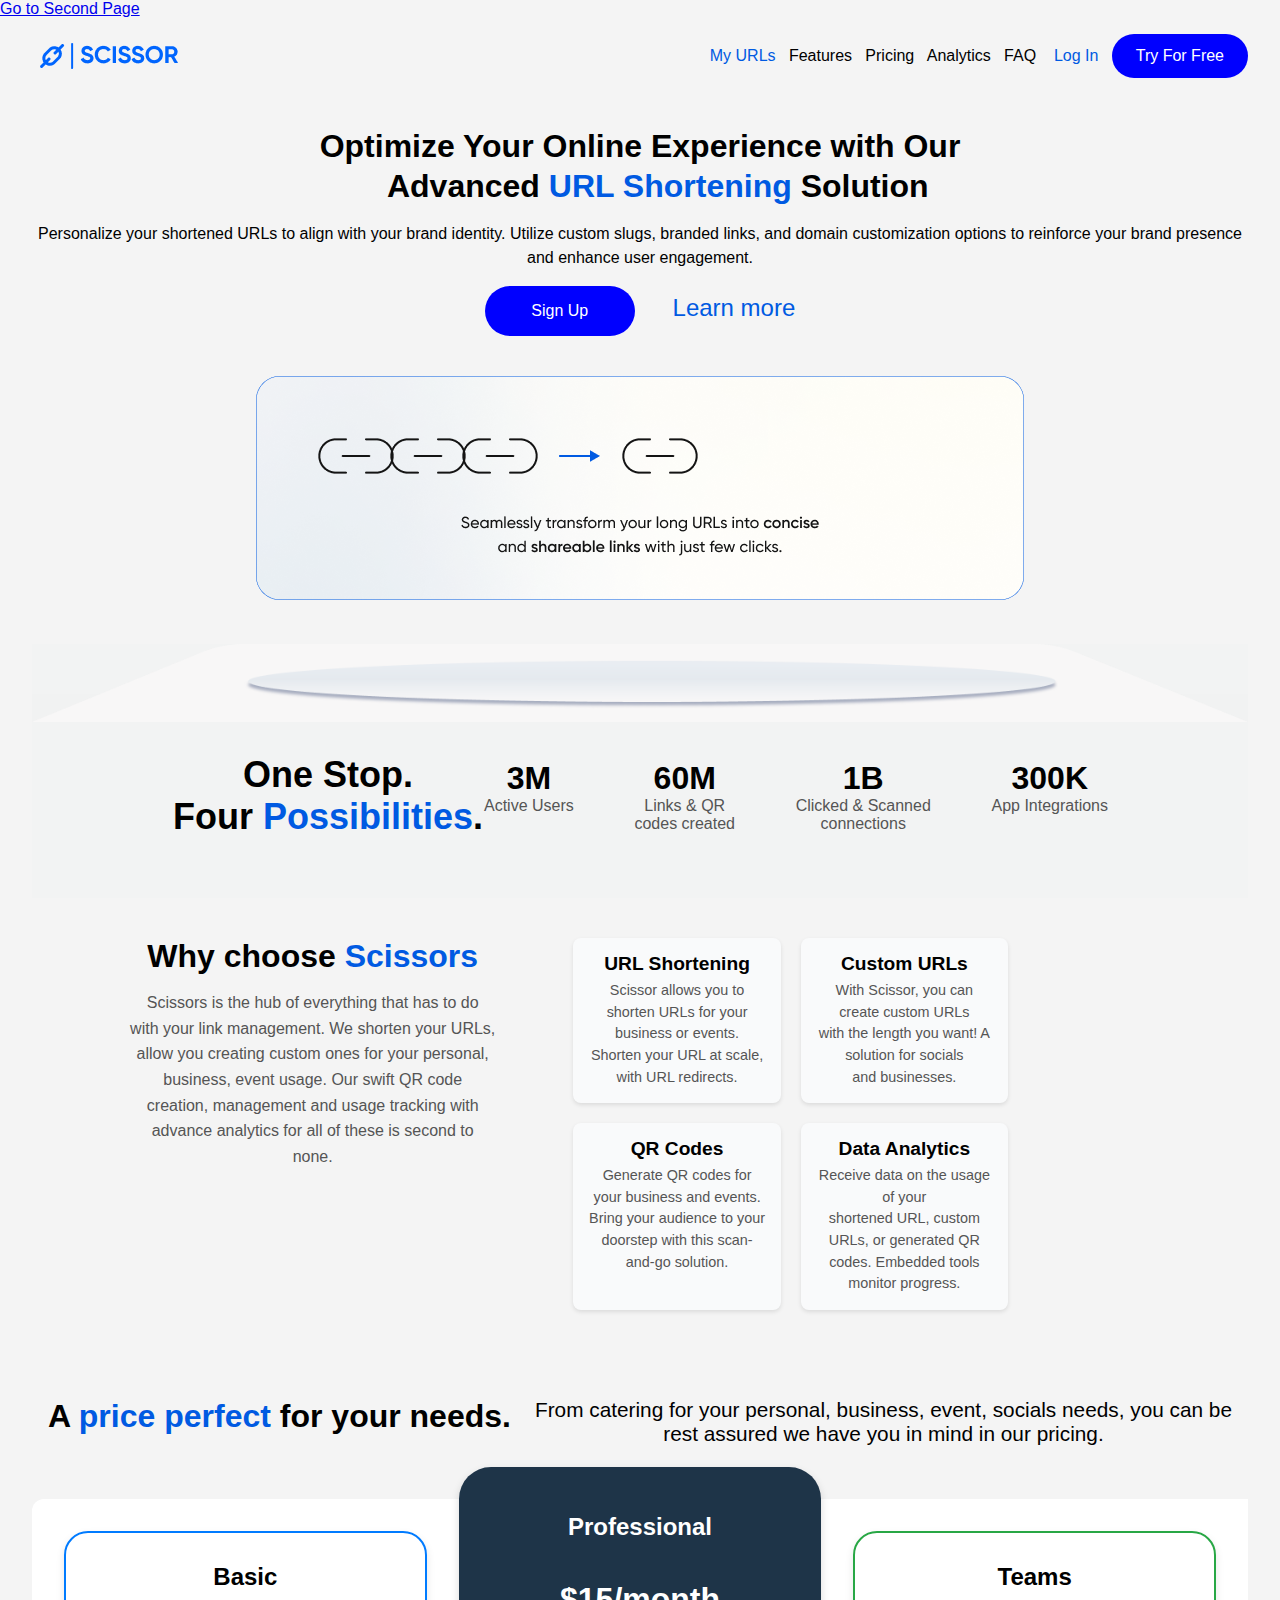
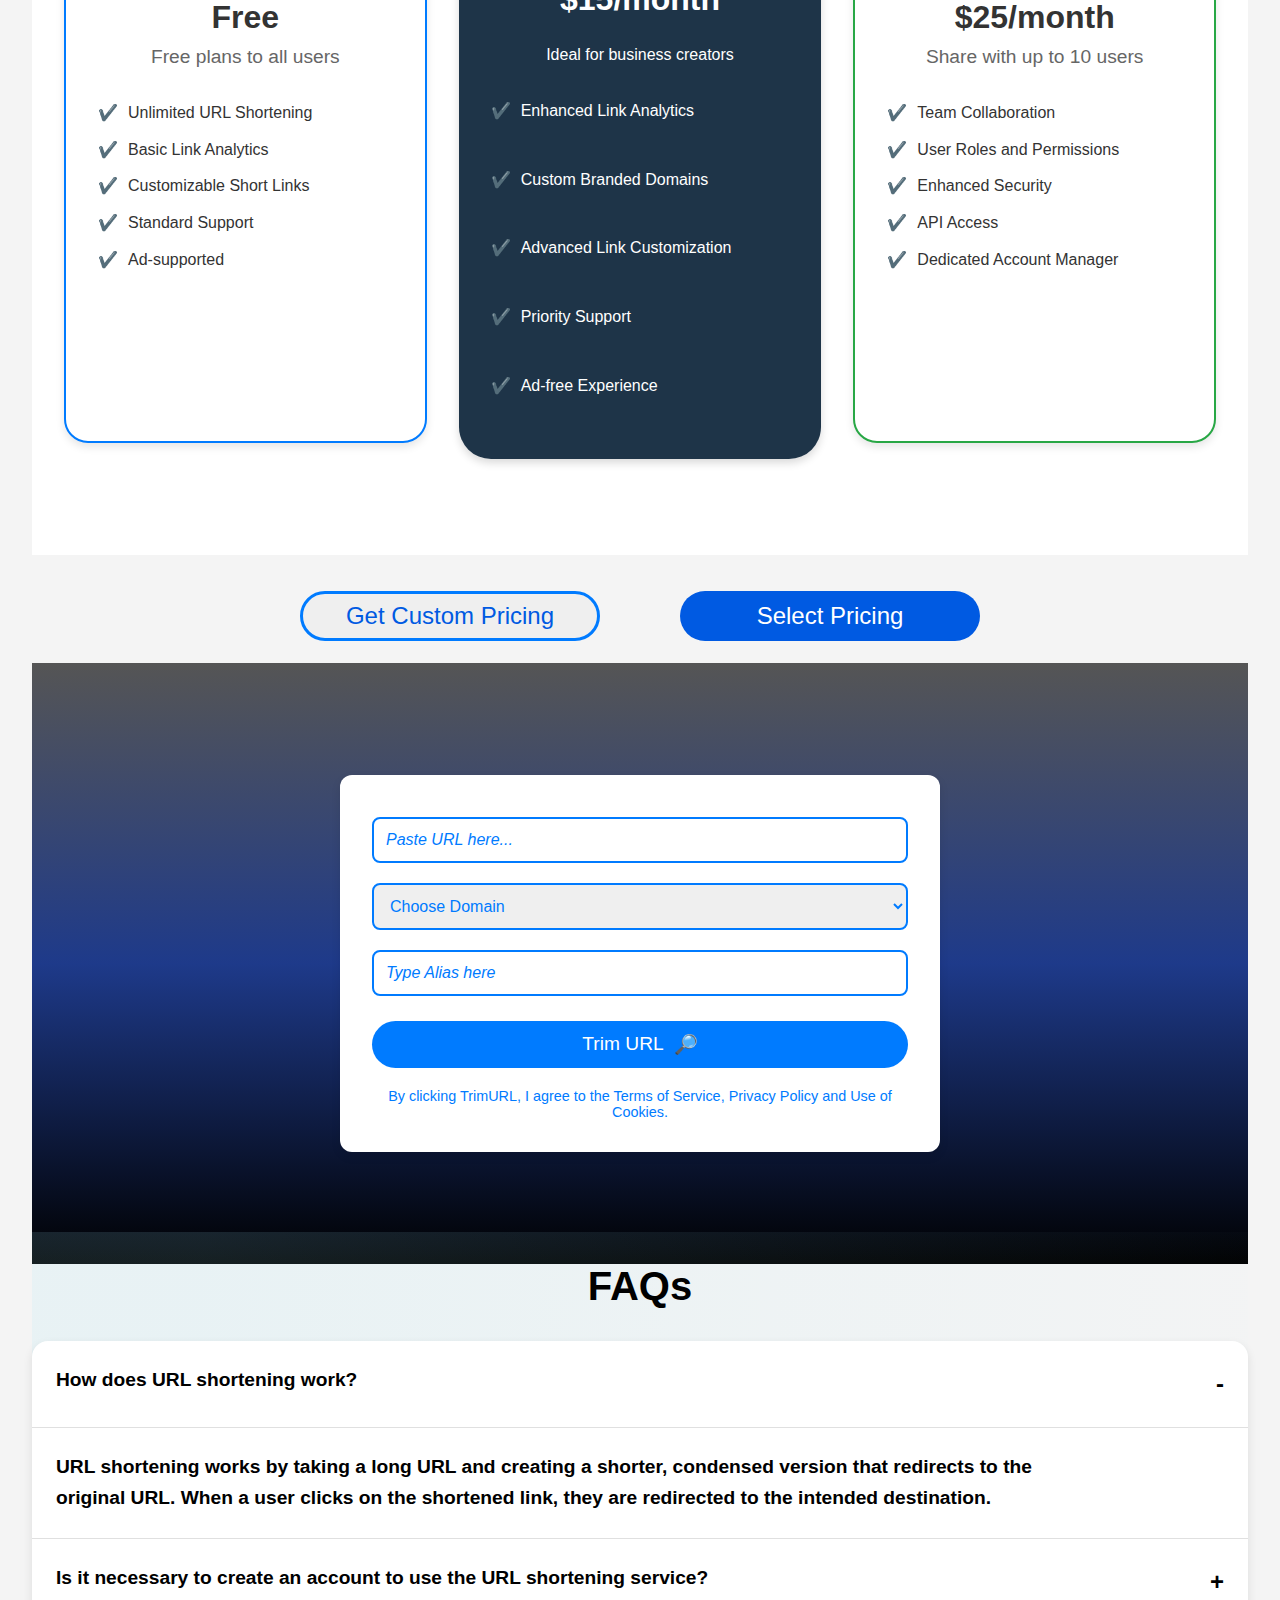
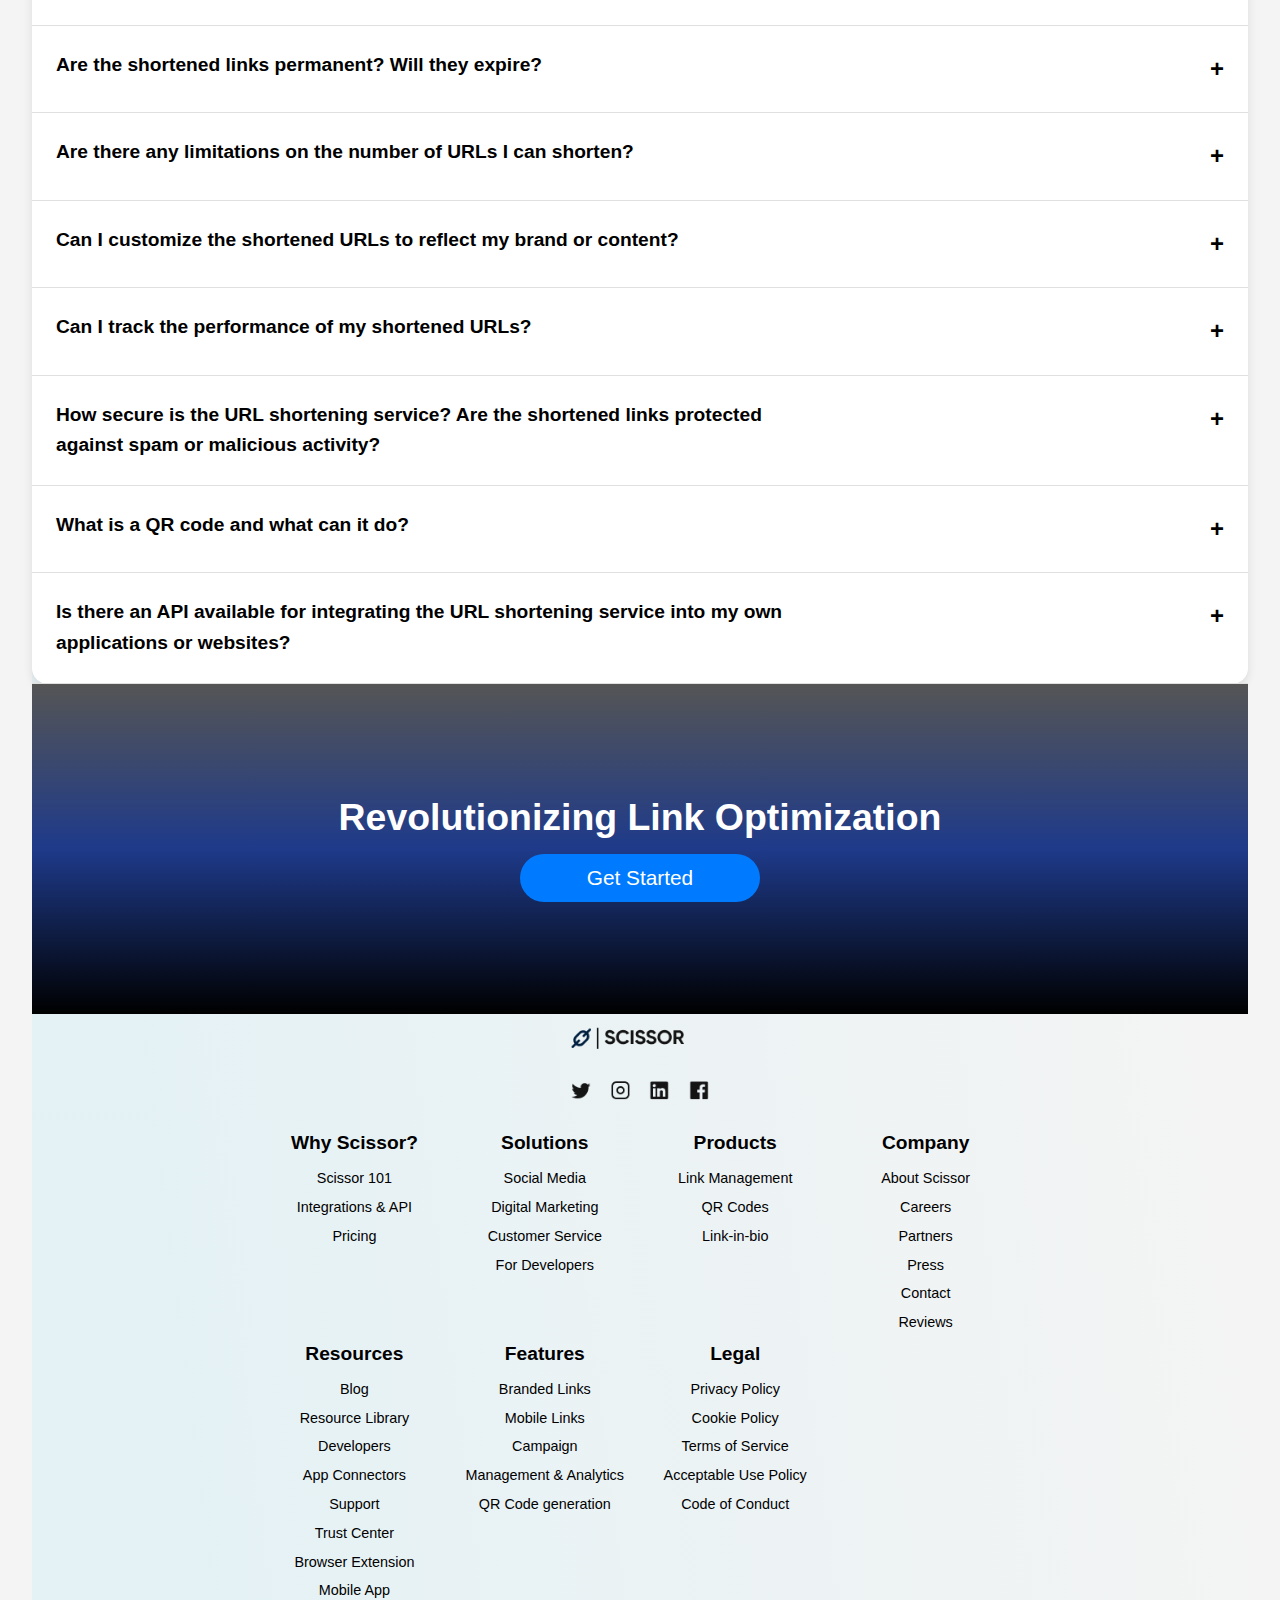
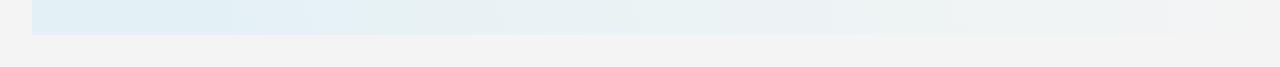
<file: index.html>
<!DOCTYPE html>
<html lang="en">
  <head>
    <meta charset="UTF-8" />
    <meta name="viewport" content="width=device-width, initial-scale=1.0" />
    <title>SCISSORS - ASSIGNMENT 6</title>
    <link rel="stylesheet" href="index.css" />

  </head>
  <body>
    <a href="wp.html">Go to Second Page</a>

    <header>
      <div class="header-section">
        <img src="LOGO.png" alt="Scissors Logo" />
        <p>
          <a href="#my-urls">My URLs</a> &nbsp; Features &nbsp; Pricing &nbsp; 
          Analytics &nbsp; FAQ &nbsp;&nbsp;
          <a href="#login">Log In</a> &nbsp;
          <button>Try For Free</button>
        </p>
      </div>
    </header>
    
    <main>
      <div class="hero-section">
        <h1>
          Optimize Your Online Experience with Our <br />
          &nbsp;&nbsp;&nbsp;&nbsp;Advanced
          <a href="">URL Shortening</a> Solution
        </h1>
        <div class="sub-paragraph">
          <p>
            Personalize your shortened URLs to align with your brand identity.
            Utilize custom slugs, branded links, and domain customization
            options to reinforce your brand presence and enhance user
            engagement.
          </p>
        </div>
        <div class="register">
          <button>Sign Up</button>
          <a href=""> &nbsp;&nbsp; &nbsp;&nbsp;Learn more</a>
        </div>
        <div class="frame">
          <img src="Frame 29546.png" alt="description-image" />
        </div>
        <div class="vector-image">
          <img src="Group 3.png" alt="vector" />
        </div>
        <div class="activity-container">
          <div class="possibility">
            <h2>
              One Stop. <br />
              Four <span>Possibilities</span>.
            </h2>
          </div>

          <div class="details">
            <div class="stat">
              <h2 class="number">3M</h2>
              <p class="label">Active Users</p>
            </div>

            <div class="stat">
              <h2 class="number">60M</h2>
              <p class="label">
                Links & QR <br />
                codes created
              </p>
            </div>

            <div class="stat">
              <h2 class="number">1B</h2>
              <p class="label">
                Clicked & Scanned <br />
                connections
              </p>
            </div>

            <div class="stat">
              <h2 class="number">300K</h2>
              <p class="label">App Integrations</p>
            </div>
          </div>
        </div>
        <div class="reason">
          <div class="why-scissors">
            <h3>Why choose <span>Scissors</span></h3>
            <p>
              Scissors is the hub of everything that has to do <br />
              with your link management. We shorten your URLs, <br />
              allow you creating custom ones for your personal, <br />
              business, event usage. Our swift QR code <br />
              creation, management and usage tracking with <br />advance
              analytics for all of these is second to <br />none.
            </p>
          </div>
          <div class="stacked-items">
            <div class="stacked-item">
              <div class="stacked-item-content">
                <h3>URL Shortening</h3>
                <p>
                  Scissor allows you to shorten URLs for your <br />
                  business or events. Shorten your URL at scale, <br />
                  with URL redirects.
                </p>
              </div>
            </div>

            <div class="stacked-item">
              <div class="stacked-item-content">
                <h3>Custom URLs</h3>
                <p>
                  With Scissor, you can create custom URLs <br />
                  with the length you want! A solution for socials <br />
                  and businesses.
                </p>
              </div>
            </div>

            <div class="stacked-item">
              <div class="stacked-item-content">
                <h3>QR Codes</h3>
                <p>
                  Generate QR codes for your business and events. <br />
                  Bring your audience to your <br />
                  doorstep with this scan-and-go solution.
                </p>
              </div>
            </div>

            <div class="stacked-item">
              <div class="stacked-item-content">
                <h3>Data Analytics</h3>
                <p>
                  Receive data on the usage of your <br />
                  shortened URL, custom URLs, or generated QR <br />
                  codes. Embedded tools monitor progress.
                </p>
              </div>
            </div>
          </div>
        </div>
        <div class="pricing">
          <h3>A <span>price perfect </span>for your needs.</h3>
          <p>
            From catering for your personal, business, event, socials needs, you
            can be <br />
            rest assured we have you in mind in our pricing.
          </p>
        </div>
        <div class="payment-plan">
          <div class="basic">
            <p class="payment-title">Basic</p>
            <h3 class="payment-price">Free</h3>
            <p class="payment-description">Free plans to all users</p>
            <ul class="list">
              <li>Unlimited URL Shortening</li>
              <li>Basic Link Analytics</li>
              <li>Customizable Short Links</li>
              <li>Standard Support</li>
              <li>Ad-supported</li>
            </ul>
          </div>

          <div class="professional">
            <p class="payment-title">Professional</p>
            <h3>$15/month</h3>
            <p>Ideal for business creators</p>
            <ul class="list">
              <li>Enhanced Link Analytics</li>
              <li>Custom Branded Domains</li>
              <li>Advanced Link Customization</li>
              <li>Priority Support</li>
              <li>Ad-free Experience</li>
            </ul>
          </div>

          <div class="teams">
            <p class="payment-title">Teams</p>

            <h3 class="payment-price">$25/month</h3>

            <p class="payment-description">Share with up to 10 users</p>

            <ul class="list">
              <li>Team Collaboration</li>
              <li>User Roles and Permissions</li>
              <li>Enhanced Security</li>
              <li>API Access</li>
              <li>Dedicated Account Manager</li>
            </ul>
          </div>
        </div>
        <div class="purchase-button">
          <div class="custom">
            <button>Get Custom Pricing</button>
          </div>
          <div class="select">
            <button>Select Pricing</button>
          </div>
        </div>
        <div class="dark-section">
          <div class="url-container">
            <input
              type="url"
              class="url-input"
              placeholder="Paste URL here..."
            />
            <select class="domain-select">
              <option>Choose Domain</option>
            </select>
            <input
              type="text"
              class="alias-input"
              placeholder="Type Alias here"
            />
            <button class="trim-button">
              Trim URL <span class="icon">&#x1F50E;</span>
            </button>
            <p class="terms">
              By clicking TrimURL, I agree to the
              <a href="#">Terms of Service</a>,
              <a href="#">Privacy Policy</a> and Use of Cookies.
            </p>
          </div>
        </div>
        <div class="faq-section">
          <h2 class="faq-title">FAQs</h2>
          <div class="faq-container">
            <div class="faq-item">
              <button class="faq-question">
                How does URL shortening work?
                <span class="faq-icon">-</span>
              </button>
            </div>
            <div class="faq-item">
              <button class="faq-question">
                URL shortening works by taking a long URL and creating a
                shorter, condensed version that redirects to the <br />
                original URL. When a user clicks on the shortened link, they are
                redirected to the intended destination.
              </button>
            </div>

            <div class="faq-item">
              <button class="faq-question">
                Is it necessary to create an account to use the URL shortening
                service?
                <span class="faq-icon">+</span>
              </button>
            </div>
            <div class="faq-item">
              <button class="faq-question">
                Are the shortened links permanent? Will they expire?
                <span class="faq-icon">+</span>
              </button>
            </div>
            <div class="faq-item">
              <button class="faq-question">
                Are there any limitations on the number of URLs I can shorten?
                <span class="faq-icon">+</span>
              </button>
            </div>
            <div class="faq-item">
              <button class="faq-question">
                Can I customize the shortened URLs to reflect my brand or
                content?
                <span class="faq-icon">+</span>
              </button>
            </div>
            <div class="faq-item">
              <button class="faq-question">
                Can I track the performance of my shortened URLs?
                <span class="faq-icon">+</span>
              </button>
            </div>
            <div class="faq-item">
              <button class="faq-question">
                How secure is the URL shortening service? Are the shortened
                links protected <br />
                against spam or malicious activity?
                <span class="faq-icon">+</span>
              </button>
            </div>
            <div class="faq-item">
              <button class="faq-question">
                What is a QR code and what can it do?
                <span class="faq-icon">+</span>
              </button>
            </div>
            <div class="faq-item">
              <button class="faq-question">
                Is there an API available for integrating the URL shortening
                service into my own <br />
                applications or websites?
                <span class="faq-icon">+</span>
              </button>
            </div>
          </div>
        </div>
        <div class="get-started">
          <div class="get-started-header">
            <h3>Revolutionizing Link Optimization</h3>
          </div>
          <div class="click-me">
            <button>Get Started</button>
          </div>
        </div>
        <footer>
          <!-- Image on the top left -->
          <img src="Frame 1000001714.png" alt="socials" />

          <div class="footer">
            <div class="footer-top">
              <div class="footer-column">
                <h4>Why Scissor?</h4>
                <ul>
                  <li>Scissor 101</li>
                  <li>Integrations & API</li>
                  <li>Pricing</li>
                </ul>
              </div>
              <div class="footer-column">
                <h4>Solutions</h4>
                <ul>
                  <li>Social Media</li>
                  <li>Digital Marketing</li>
                  <li>Customer Service</li>
                  <li>For Developers</li>
                </ul>
              </div>
              <div class="footer-column">
                <h4>Products</h4>
                <ul>
                  <li>Link Management</li>
                  <li>QR Codes</li>
                  <li>Link-in-bio</li>
                </ul>
              </div>
              <div class="footer-column">
                <h4>Company</h4>
                <ul>
                  <li>About Scissor</li>
                  <li>Careers</li>
                  <li>Partners</li>
                  <li>Press</li>
                  <li>Contact</li>
                  <li>Reviews</li>
                </ul>
              </div>
            </div>

            <div class="footer-bottom">
              <div class="footer-column">
                <h4>Resources</h4>
                <ul>
                  <li>Blog</li>
                  <li>Resource Library</li>
                  <li>Developers</li>
                  <li>App Connectors</li>
                  <li>Support</li>
                  <li>Trust Center</li>
                  <li>Browser Extension</li>
                  <li>Mobile App</li>
                </ul>
              </div>
              <div class="footer-column">
                <h4>Features</h4>
                <ul>
                  <li>Branded Links</li>
                  <li>Mobile Links</li>
                  <li>Campaign</li>
                  <li>Management & Analytics</li>
                  <li>QR Code generation</li>
                </ul>
              </div>
              <div class="footer-column">
                <h4>Legal</h4>
                <ul>
                  <li>Privacy Policy</li>
                  <li>Cookie Policy</li>
                  <li>Terms of Service</li>
                  <li>Acceptable Use Policy</li>
                  <li>Code of Conduct</li>
                </ul>
              </div>
            </div>
          </div>
        </footer>
      </div>
    </main>
  </body>
</html>
</file>
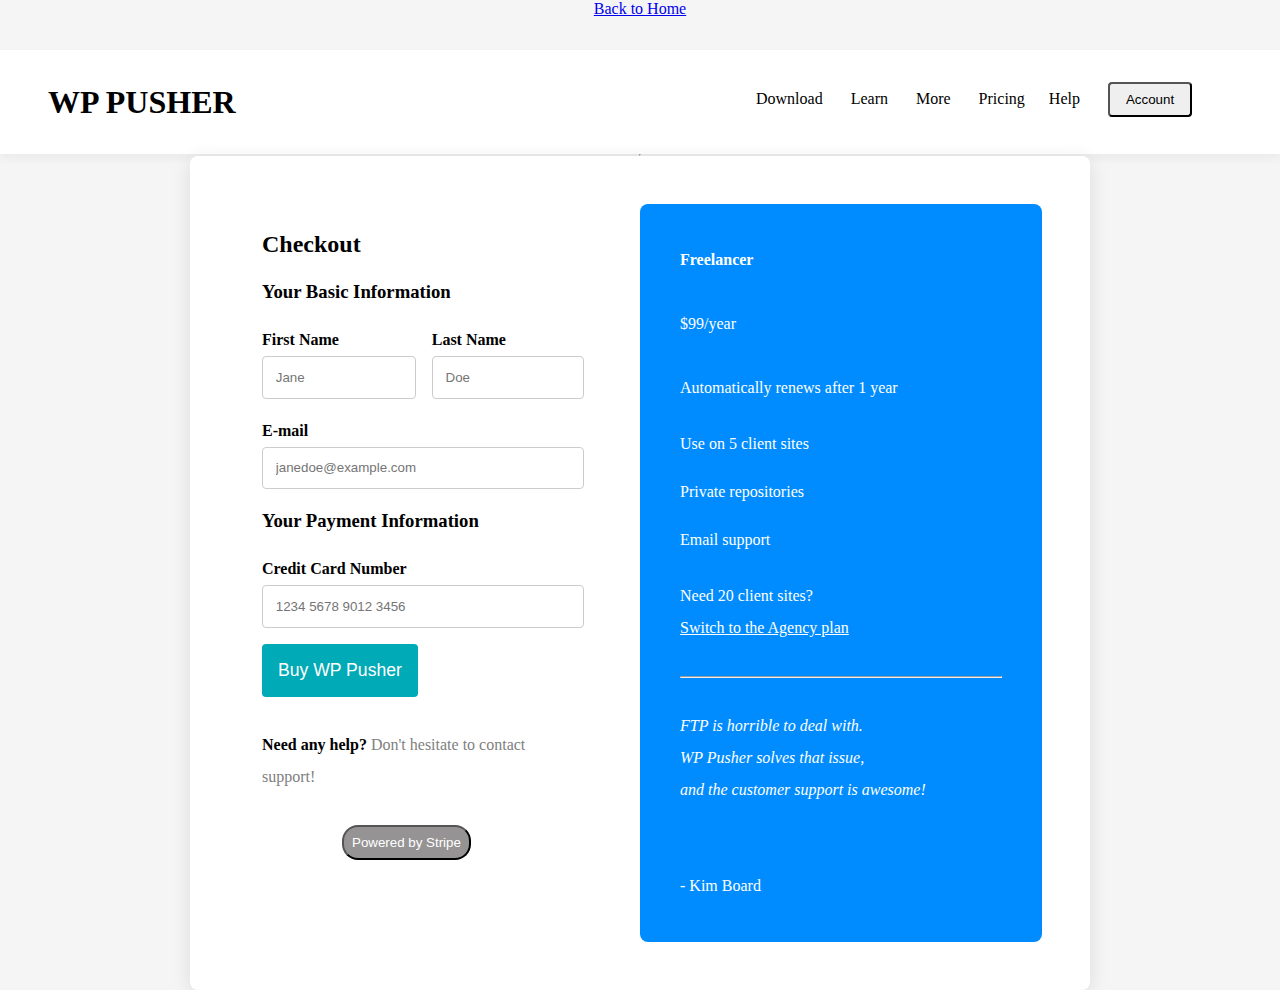
<file: wp.html>
<!DOCTYPE html>

<html lang="en">
  <head>
    <meta charset="UTF-8" />

    <meta name="viewport" content="width=device-width, initial-scale=1.0" />

    <title>WP-PUSHER -ASSIGNMENT 5</title>
  </head>

  <link rel="stylesheet" href="wp.css" />

  <body>
    <a href="index.html">Back to Home</a>

    <header class="pusher-header">
      <h1>WP PUSHER</h1>

      <p>
        Download &nbsp; &nbsp; &nbsp; Learn &nbsp; &nbsp; &nbsp; More &nbsp;
        &nbsp; &nbsp; Pricing &nbsp;&nbsp; &nbsp; Help &nbsp; &nbsp; &nbsp;

        <button>Account</button>
      </p>
    </header>

    <hr />

    <section class="container">
      <section class="container1">
        <h2>Checkout</h2>

        <div class="checkout">
          <h3>Your Basic Information</h3>

          <div class="info">
            <div>
              <label for="firstname">First Name</label>

              <input type="text" name="firstname" placeholder="Jane" required />
            </div>

            <div>
              <label for="lastname">Last Name</label>

              <input type="text" name="lastname" placeholder="Doe" required />
            </div>
          </div>

          <p>
            <label for="email">E-mail</label>

            <input
              type="email"
              name="email"
              placeholder="janedoe@example.com"
              required
            />
          </p>

          <h3>Your Payment Information</h3>

          <p>
            <label for="card-number">Credit Card Number</label>

            <input
              type="text"
              id="card-number"
              name="card-number"
              placeholder="1234 5678 9012 3456"
              maxlength="19"
              required
            />
          </p>

          <button class="wp-button">Buy WP Pusher</button>

          <br />

          <br />

          <p>
            <strong>Need any help? </strong
            ><span
              >Don't hesitate to contact <br />

              support!</span
            >
          </p>

          <br />

          <button class="stripe-button">Powered by Stripe</button>
        </div>
      </section>

      <section class="divider">
        <h4>Freelancer</h4>

        <br />

        <p>
          $99/year<br />
          <br />Automatically renews after 1 year
        </p>

        <ul>
          <li>Use on 5 client sites</li>

          <li>Private repositories</li>

          <li>Email support</li>
        </ul>

        <p>
          Need 20 client sites? <br />

          <a href="#">Switch to the Agency plan</a>
        </p>

        <br />

        <hr />

        <br />

        <p class="italic">
          FTP is horrible to deal with. <br />

          WP Pusher solves that issue, <br />

          and the customer support is awesome!
        </p>

        <br /><br />

        <p>- Kim Board</p>
      </section>
    </section>
  </body>
</html>
</file>
<file: index.css>
* {
  margin: 0;
  padding: 0;
  box-sizing: border-box;
}
body{
  font-family: 'Arial', sans-serif; 
  background-color: #f4f4f4;
}
body, html{
  overflow-x: hidden;
}
header {
  display: flex;
  justify-content: space-between;
  align-items: center;
  padding: 1rem 2rem;
  flex-wrap: wrap;
}
.header-section {
  display: flex;
  align-items: center;
  justify-content: space-between;
  flex-wrap: wrap;
  width: 100%;
}
.header-section p{
  margin-left: auto;
 
}
.header-section a {
  text-decoration: none;
  color: #005ae2;
}
.header-section button {
  border-radius: 2rem;
  background-color: blue;
  color: white;
  padding: 0.8rem 1.5rem;
  border: none;
  font-size: 1rem;
  cursor: pointer;
}
.header-section button:hover{
  background-color: rgb(240, 244, 255);
  color: rgb(182, 186, 238);
}
.hero-section {
  text-align: center;
  padding: 2rem;
}
.hero-section h1 {
  font-size: 2rem;
  line-height: 2.5rem;
}

.hero-section h1 a {
  text-decoration: none;
  color: #005ae2;
}

.sub-paragraph {
  font-size: 1rem;
  line-height: 1.5rem;
  margin: 1rem 0;
}
.register button {
  border-radius: 2rem;
  background-color: blue;
  color: white;
  width: 150px;
  height: 50px;
  border: none;
  font-size: 1rem;
  cursor: pointer;
  display: inline-block;
}
.register button:hover{
  background-color: rgb(240, 244, 255);
  color: rgb(182, 186, 238);
}
.register a {
  text-decoration: none;
  color: #005ae2;
  font-size: 1.5rem;
}
.frame {
  max-width: 100%;
  top: 631px;
  left: 434px;
  padding: 40px 60px 40px 60px;
  gap: 16px;
  border-radius: 24px 0px 0px 0px;
  border: 0.5px 0px 0px 0px;
}
.frame img{
  max-width: 100%;
  height: auto;
}
  
.vector-image img{
  max-width: 100%;
  height: auto;
  top: 931px;
  background-color: rgba(238, 241, 241, 0.301);
}

.activity-container {
  width: 100%;  
  padding: 60px 140px;
  display: flex;
  flex-direction: row;
  justify-content: space-between;
  align-items: center;
  background-color: rgba(238, 241, 241, 0.3);
  margin: 0 auto;
  margin-top: -32px;
}

.possibility {
  flex: 1;
  font-size: 1.5rem;
}

.possibility h2 span {
  color: #005ae2;
}

.details {
  flex: 2;
  display: flex;
  gap: 2rem;
  justify-content: space-between;
}

.stat {
  display: flex;
  flex-direction: column;
  align-items: center;
}

.number {
  font-size: 2rem;
  font-weight: bold;
  color: #000;
}

.label {
  font-size: 1rem;
  color: #555;
  text-align: center;
}
.reason {
  display: flex;
  flex-wrap: wrap;
  justify-content: space-between;
  align-items: flex-start;
  padding: 40px;
  gap: 20px;
  padding-right: 15rem;
  width: 100%;
}


.why-scissors {
  flex: 1 1 50%;
  margin-bottom: 20px;
}

.why-scissors h3 {
  font-size: 2rem;
  font-weight: bold;
  color: #000;
  margin-bottom: 15px;
}

.why-scissors h3 span {
  color: #005ae2;
}

.why-scissors p {
  line-height: 1.6;
  color: #555;
  font-size: 1rem;
}

.stacked-items {
  flex: 1 1 45%;
  display: flex;
  flex-wrap: wrap;
  gap: 20px;
}

.stacked-item {
  display: flex;
  align-items: flex-start;
  gap: 15px;
  background-color: #f9fafb;
  padding: 15px;
  border-radius: 8px;
  box-shadow: 0 2px 4px rgba(0, 0, 0, 0.1);
  width: calc(50% - 10px);
}

.stacked-item-content {
  flex: 1;
}

.stacked-item-content h3 {
  font-size: 1.2rem;
  font-weight: bold;
  margin-bottom: 5px;
}

.stacked-item-content p {
  font-size: 0.9rem;
  color: #555;
  line-height: 1.5;
}
.pricing {
  text-align: center;
  margin: 3rem 1rem;
  display: flex;
  flex-wrap: wrap;
  justify-content: space-between;
  gap: 20px;
}
.pricing-item {
  flex: 1 1 30%; 
  margin: 10px;
  box-sizing: border-box;
}
.pricing h3 {
  font-size: 2rem;
  margin-bottom: 1rem;
}
.pricing h3 span {
  color: #005ae2;
}
.pricing p {
  font-size: 1.3rem;
}
.payment-plan {
  display: flex;
  justify-content: space-between;
  align-items: flex-start;
  gap: 2rem;
  padding: 2rem;
  margin: 3rem auto;
  background-color: white;
  max-width: 100%;
  border-radius: 12px 0px 0px 0px;
}
.basic,
.professional,
.teams {
  flex: 1 1 300px;
  padding: 1.5rem;
  border-radius: 1.5rem;
  background-color: white;
  text-align: center;
  box-shadow: 0px 4px 8px rgba(0, 0, 0, 0.1);
  transition: transform 0.3s ease;
  min-height: 32rem;
}

.basic:hover,
.professional:hover,
.teams:hover {
  transform: scale(1.05);
}
.payment-title {
  font-size: 1.5rem;
  font-weight: bold;
  margin-bottom: 1rem;
}

.payment-price {
  font-size: 2rem;
  font-weight: 700;
  margin-bottom: 1rem;
  color: #333;
}

.payment-description {
  font-size: 1.2rem;
  color: #666;
  margin-bottom: 2rem;
}

.list {
  list-style: none;
  padding: 0;
  margin: 0;
  text-align: left;
}

.list li {
  font-size: 1rem;
  color: #333;
  margin-bottom: 0.8rem;
  display: flex;
  align-items: center;
  gap: 10px;
}

.list li::before {
  content: "✔️";
  color: #007bff;
  font-size: 1rem;
}

.basic {
  width: 379px;
  height: 455px;
  top: 304px;
  left: 176px;
  padding: 24px 98px 45px 87px;
  gap: 0px;
  border-radius: 12px 0px 0px 0px;
  border: 0.4px 0px 0px 0px;
  background-color: azure;
  line-height: 3.5rem;
  text-align: center;
  border-radius: 2rem;
  height: 32rem;
}
.professional {
  background: linear-gradient(180deg, #1e3448 99.99%, rgba(30, 52, 72, 0) 100%);
  width: 410px;
  height: fit-content;
  box-shadow: 0px 4px 8px rgba(0, 0, 0, 0.15);
  padding: 95px 106px 148px 65px;
  border-radius: 12px 0px 0px 0px;
  line-height: 3.5rem;
  text-align: center;
  border-radius: 2rem;
  color: white;
  padding: 2rem;
  position: relative;
  top: -4rem;
  padding: 2rem;
  z-index: 1;
}
.professional h3 {
  color: white;
  font-size: 2rem;
  font-weight: 700;
}
.professional ul li {
  color: white;
}
.teams {
  width: 379px;
  height: auto;
  border-radius: 2rem;
  background-color: azure;
  padding: 2rem;
  box-sizing: border-box;
  text-align: left;
  line-height: 3.5rem;
  text-align: center;
  border-radius: 2rem;
}
.basic {
  background-color: #f5faff;
  border: 2px solid #007bff;
}

.professional {
  background: linear-gradient(180deg, #1e3448 99.99%, rgba(30, 52, 72, 0) 100%);
}

.teams {
  background-color: #eafaf1;
  border: 2px solid #28a745;
}
.basic,
.teams {
  width: 379px;
  padding: 2rem;
  border-radius: 1.5rem;
  background-color: white;
  box-sizing: border-box;
  text-align: center;
  overflow: hidden;
  height: auto;
  line-height: 1.5rem;
  box-shadow: 0px 4px 8px rgba(0, 0, 0, 0.1);
  transition: transform 0.3s ease;
}
.purchase-button {
  display: flex;
  gap: 5rem;
  justify-content: center;
  flex-wrap: wrap; 
}

.custom .select {
  display: flex;
}

.custom button, .select button {
  border-radius: 2rem;
  height: 50px;
  font-size: 1.5rem;
  cursor: pointer;
  display: inline-block;
  width: 300px; 
  transition: all 0.3s ease;
  margin-bottom: 10px; 
}


.custom button {
  border: 3px solid #007bff;
  color: #005ae2;
}

.custom button:hover {
  background-color: azure;
  color: rgb(182, 186, 238);
}


.select button {
  border: none;
  background-color: #005ae2;
  color: white;
}

.select button:hover {
  background-color: aliceblue;
  color: rgb(67, 79, 241);
}


.custom button, .select button {
  position: relative;
  top: -12px; 
}

.dark-section {
  background: linear-gradient(180deg, #555, #1e3a8a, #000);
  width: 100%;
  padding-top: 7rem;
  padding-bottom: 7rem;
}

.url-container {
  width: 100%;
  max-width: 600px;
  margin: 0 auto;
  padding: 2rem;
  background-color: white;
  border-radius: 12px;
  box-shadow: 0 4px 10px rgba(0, 0, 0, 0.1);
  text-align: center;
}

.url-input,
.domain-select,
.alias-input {
  width: 100%;
  padding: 12px;
  margin: 10px 0;
  border: 2px solid #007bff;
  border-radius: 8px;
  font-size: 1rem;
  box-sizing: border-box;
  color: #007bff;
}

.url-input::placeholder,
.alias-input::placeholder {
  color: #007bff;
  font-style: italic;
}

.domain-select {
  cursor: pointer;
}

.trim-button {
  padding: 12px 30px;
  background-color: #007bff;
  color: white;
  border: none;
  border-radius: 2rem;
  font-size: 1.2rem;
  cursor: pointer;
  width: 100%;
  margin-top: 15px;
  display: flex;
  justify-content: center;
  align-items: center;
}

.trim-button .icon {
  margin-left: 10px;
  font-size: 1.2rem;
}

.trim-button:hover {
  background-color: #0056b3;
}

.terms {
  margin-top: 20px;
  font-size: 0.9rem;
  color: #007bff;
}

.terms a {
  text-decoration: none;
  color: #007bff;
}

.terms a:hover {
  text-decoration: underline;
}

.faq-section {
  width: 100%;
  margin: 0 auto;
  text-align: left;
  padding: 2rem 0;
  background: linear-gradient(272.53deg, rgba(158, 230, 247, 0) -5.73%, rgba(158, 230, 247, 0.138) 86.33%);
  margin-top: -2rem;
  margin-bottom: -2rem;
}

.faq-title {
  text-align: center;
  font-size: 2.5rem;
  margin-bottom: 2rem;
}

.faq-container {
  background-color: #fff;
  border-radius: 1rem;
  box-shadow: 0px 4px 10px rgba(0, 0, 0, 0.1);
}

.faq-item {
  border-bottom: 1px solid #e0e0e0;
}

.faq-question {
  width: 100%;
  padding: 1.5rem;
  font-size: 1.2rem;
  font-weight: bold;
  background: none;
  border: none;
  outline: none;
  display: flex;
  justify-content: space-between;
  cursor: pointer;
  text-align: left;
  line-height: 1.6;
}

.faq-question br {
  display: block;
}

.faq-icon {
  font-size: 1.5rem;
  color: black;
}

.get-started {
  background: linear-gradient(180deg, #555, #1e3a8a, #000);
  width: 100%;
  padding-top: 7rem;
  padding-bottom: 7rem;
}
.get-started-header {
  text-align: center;
  color: white;
  justify-content: center;
  font-size: 2rem;
}
.click-me button {
  padding: 12px 30px;
  background-color: #007bff;
  color: white;
  border: none;
  border-radius: 2rem;
  font-size: 1.3rem;
  cursor: pointer;
  width: 15rem;
  margin-top: 15px;
  display: flex;
  justify-content: center;
  align-items: center;
}
.click-me button :hover {
  background-color: rgb(3, 18, 85);
}
.click-me {
  display: flex;
  justify-content: center;
  align-items: center;
}

footer {
  background: linear-gradient(
    262.84deg,
    rgba(158, 230, 247, 0) 1.35%,
    rgba(158, 230, 247, 0.184) 87.81%
  );
  color: black;
  display: flex;
  flex-direction: column;
  align-items: center;
  gap: 2rem;
  padding: 1.5rem 1rem;
  margin-top: 0;
  width: 100%;
  position: relative;
  z-index: 1;
}

footer img {
  width: 150px;
  align-self: center;
  margin-top: -1rem;
}
.footer-top,
.footer-bottom {
  display: grid;
  gap: 2rem;
  width: 100%;
  padding: 0 1rem;
}

.footer-top {
  grid-template-columns: repeat(4, 1fr); /* 4 columns by default */
}

.footer-bottom {
  grid-template-columns: repeat(4, 1fr); /* 4 columns by default */
}

.footer-column {
  min-width: 150px;
}

.footer-column h4 {
  font-size: 1.2rem;
  margin-bottom: 1rem;
  font-weight: bold;
}

.footer-column ul {
  list-style: none;
  padding: 0;
  margin: 0;
}

.footer-column ul li {
  margin-bottom: 0.8rem;
  font-size: 0.9rem;
  color: black;
}

.footer-column ul li:hover {
  color: #fff;
  cursor: pointer;
  transition: color 0.3s ease;
}

.container, .header-section, .hero-section, .footer {
  max-width: 100%;
  overflow: hidden; 
}

/* Media Queries */
@media (max-width: 768px) {
  .header-section {
    flex-direction: column;
    gap: 1rem;
    text-align: center;
  }

  .hero-section h1 {
    font-size: 1.5rem;
    line-height: 2rem;
  }

  .sub-paragraph {
    font-size: 0.9rem;
    width: 90%;
    margin: 0 auto;
  }

  .payment-plan {
    flex-direction: column;
  }
  .pricing {
    flex-direction: column;
    align-items: center;
 }

  .pricing-item {
    width: 100%; 
  }

  .basic, .professional, .teams {
    flex: 1 1 auto;
  }
  .purchase-button {
    gap: 2rem; 
  }
  
  .custom button, .select button {
    width: 100%; 
    font-size: 1.2rem;
  }
  .activity-container {
    flex-direction: column; 
    padding: 2rem;
  }
   .shortener-container, .custom-url-container, .qr-codes-container, .analytics-container {
    display: flex;
    flex-wrap: wrap;
    justify-content: space-between;
    gap: 20px;
}
  .reason {
    flex-direction: column;
    padding: 20px;
  }

  .why-scissors,
  .stacked-items {
    width: 100%; 
    margin-bottom: 20px;
  }


  .stacked-item {
    width: 100%; 
    margin-bottom: 20px; 
  }

.container-item {
    flex: 1 1 45%; 
    box-sizing: border-box;
    margin: 10px;
}
   footer {
    padding: 1.5rem 1rem; 
  }

  .footer-top, .footer-bottom {
    grid-template-columns: 1fr;
  }

  .footer-column h4 {
    font-size: 1rem;
  }

  footer img {
    width: 120px; 
  }
}


@media (max-width: 480px) {
  .header-section {
    flex-direction: column;
    text-align: center;
    gap: 1rem;
  }

  .hero-section h1 {
    font-size: 1.2rem;
    line-height: 1.5rem;
  }

  .pricing h3 {
    font-size: 1.5rem;
  }

  .payment-title {
    font-size: 1.2rem;
  }
.payment-plan,
.footer-top {
  flex-wrap: wrap;
  justify-content: center;
  padding: 1rem;
}

.payment-plan .basic,
.payment-plan .professional,
.payment-plan .teams {
  width: 100%;
  box-sizing: border-box;
}
.purchase-button {
  gap: 1rem; 
}
  
.custom button, .select button {
  width: 100%;
  font-size: 1rem; 
  height: 45px;
}
.pricing {
  padding: 10px;
}

.pricing-item {
  width: 100%; 
}

.footer-top {
  display: grid;
  grid-template-columns: repeat(auto-fill, minmax(150px, 1fr)); 
  gap: 1rem;
}
.hero-section img,
.payment-plan img {
  max-width: 100%; 
  height: auto;
}
  .reason {
    padding: 10px; 
    gap: 10px;
  }

  .why-scissors,
  .stacked-items {
    width: 100%; 
  }

  .stacked-item {
    width: 100%;
    margin-bottom: 15px;
  }

  .stacked-item-content h3 {
    font-size: 1rem;
  }

  .stacked-item-content p {
    font-size: 0.85rem; 
  }
.container-item {
  width: 100%; 
  margin: 10px 0; 
} 
  footer {
    padding: 1rem;
  }

  footer img {
    width: 100px; 
    margin-top: 0; 
  }

  .footer-top, .footer-bottom {
    grid-template-columns: 1fr; 
    padding: 0 1rem;
  }

  .footer-column {
    margin-bottom: 1rem;
    text-align: center; 
  }

  .footer-column h4 {
    font-size: 1rem;
  }

  .footer-column ul li {
    font-size: 0.8rem; 
  }

  .footer-column ul li:hover {
    color: #fff; 
  }

}
/* Larger screen view (greater than 768px) for pricing section*/
@media (min-width: 769px) {
  .pricing {
    text-align: center;
    margin: 3rem 1rem;
    display: flex;
    flex-wrap: wrap;
    justify-content: space-between;
    gap: 20px;
  }

  .pricing-item {
    flex: 1 1 30%; 
    margin: 10px;
    box-sizing: border-box;
  }
}
</file>
<file: wp.css>
* {
  padding: 0;

  margin: 0;

  box-sizing: border-box;
}

body {
  font-family: Georgia, Times, "Times New Roman", serif;

  background-color: #f5f5f5;

  display: flex;

  flex-direction: column;

  justify-content: flex-start;

  align-items: center;

  min-height: 100vh;
}

.pusher-header {
  width: 100%;

  background-color: white;

  padding: 1rem 2rem;

  display: flex;

  justify-content: space-between;

  align-items: center;

  box-shadow: 0 4px 10px rgba(0, 0, 0, 0.05); 

  margin-top: 2rem;
}
.pusher-header p{
  width: 476px;
  height: 40px;
  top: 28px;
  left: 924px;
  gap: 2px;
  justify-content: space-between;

}

.pusher-header button {
  padding: 0.5rem 1rem;

  border-radius: 4px;

  cursor: pointer;
}

.container {
  display: flex;

  justify-content: space-between;

  align-items: flex-start;

  max-width: 900px;

  background-color: #fff;

  padding: 2rem;

  border-radius: 8px;

  box-shadow: 0 4px 20px rgba(0, 0, 0, 0.1);

  gap: 2rem;
}

.container1,
.divider {
  flex: 1;
}

.container1 {
  padding: 1.5rem;

  line-height: 2rem;
}

.divider {
  background-color: #008cff;

  color: white;

  padding: 2rem;

  border-radius: 8px;

  line-height: 2;
}

h2,
h3 {
  margin-bottom: 1rem;
}

label {
  font-weight: bold;
}

input {
  width: 100%;

  padding: 0.8rem;

  margin-bottom: 1rem;

  border: 1px solid #ccc;

  border-radius: 4px;
}

.info {
  display: flex;

  justify-content: space-between;

  gap: 1rem;
}

.info input {
  width: 100%;
}

.wp-button {
  padding: 1rem;

  background-color: #00aab6;

  color: white;

  border: none;

  border-radius: 4px;

  cursor: pointer;

  width: 100%;

  font-size: 1.1rem;
}

.wp-button:hover {
  background-color: #008a93;
}

.divider ul {
  list-style: none;

  padding: 0;

  margin: 1.5rem 0;
}

.divider ul li {
  margin-bottom: 1rem;
}

.divider a {
  color: white;

  text-decoration: underline;
}

.divider .italic {
  font-style: italic;
}

.stripe-button {
  background-color: rgba(129, 127, 127, 0.842);

  color: white;

  padding: 0.5rem;

  border-radius: 1rem;

  margin-left: 5rem;
}

span {
  color: grey;
}
/* Responsive design for desktop */
@media (min-width: 1200px) {
  .container {
    flex-direction: row;
    padding: 3rem;
  }

  .pusher-header {
    padding: 2rem 3rem;
  }

  .divider {
    padding: 2.5rem;
  }

  .wp-button, .stripe-button {
    width: auto;
    max-width: 300px;
  }

  .divider h2, .divider h3 {
    font-size: 1.5rem;
  }
}

/* Tablet responsiveness */
@media (max-width: 1024px) {
  .container {
    flex-direction: column;
    align-items: center;
    padding: 1rem;
  }

  .divider {
    margin-top: 1.5rem;
  }

  .pusher-header {
    flex-direction: column;
    text-align: center;
  }

  .wp-button, .stripe-button {
    width: auto;
    margin-top: 1rem;
  }
}

/* Mobile responsiveness */
@media (max-width: 768px) {
  .container {
    flex-direction: column;
    align-items: center;
    padding: 1rem;
  }

  .divider {
    margin-top: 1.5rem;
    padding: 1.5rem;
  }

  .pusher-header {
    flex-direction: column;
    text-align: center;
  }

  .wp-button, .stripe-button {
    width: 100%;
    margin-top: 1rem;
  }

  .container1 input {
    font-size: 1rem;
  }

  .divider h2, .divider h3 {
    font-size: 1.3rem;
  }

  .info {
    flex-direction: column;
    gap: 1.5rem;
  }

  .info input {
    width: 100%;
  }
}

/* Smaller screen (below 480px) */
@media (max-width: 480px) {
  .container {
    padding: 0.5rem;
    width: 100%;
  }

  .pusher-header h1 {
    font-size: 1.5rem;
  }

  .wp-button, .stripe-button {
    width: 100%;
    margin-top: 1rem;
  }

  .stripe-button {
    margin-left: 0;
  }

  .container1 input {
    font-size: 1rem;
    padding: 1rem;
  }

  .divider {
    padding: 1rem;
  }

  .info input {
    padding: 1rem;
  }

  .divider h4 {
    font-size: 1rem;
  }

  .info {
    flex-direction: column;
    gap: 1.5rem;
  }

  .divider ul {
    padding: 0;
    margin: 0;
  }

  .divider p {
    font-size: 1rem;
  }

  .stripe-button {
    font-size: 0.9rem;
  }

  .italic {
    font-size: 1rem;
  }
}
</file>
